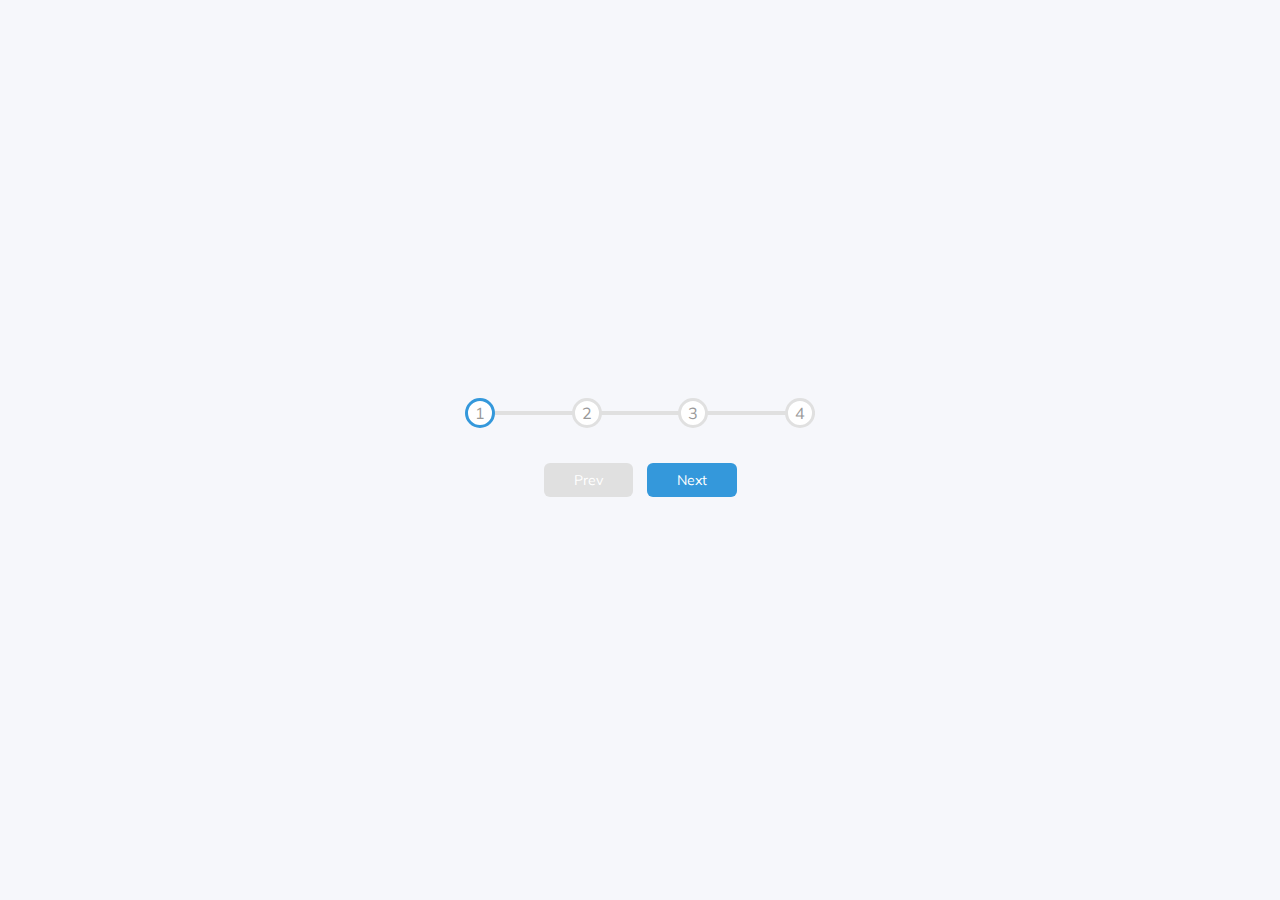
<file: 02-Progress-steps/index.html>
<!doctype html>
<html lang="en">
  <head>
    <meta charset="UTF-8" />
    <meta name="viewport" content="width=device-width, initial-scale=1.0" />
    <link rel="stylesheet" href="./style.css" />

    <title>Prgress Steps</title>
  </head>
  <body>
    <div class="container">
      <div class="progress-container">
        <div class="progress" id="progress"></div>
        <div class="circle active">1</div>
        <div class="circle">2</div>
        <div class="circle">3</div>
        <div class="circle">4</div>
      </div>

      <button class="btn" id="prev" disabled>Prev</button>
      <button class="btn" id="next" >Next</button>
    </div>
    <script src="./script.js"></script>
  </body>
</html>
</file>
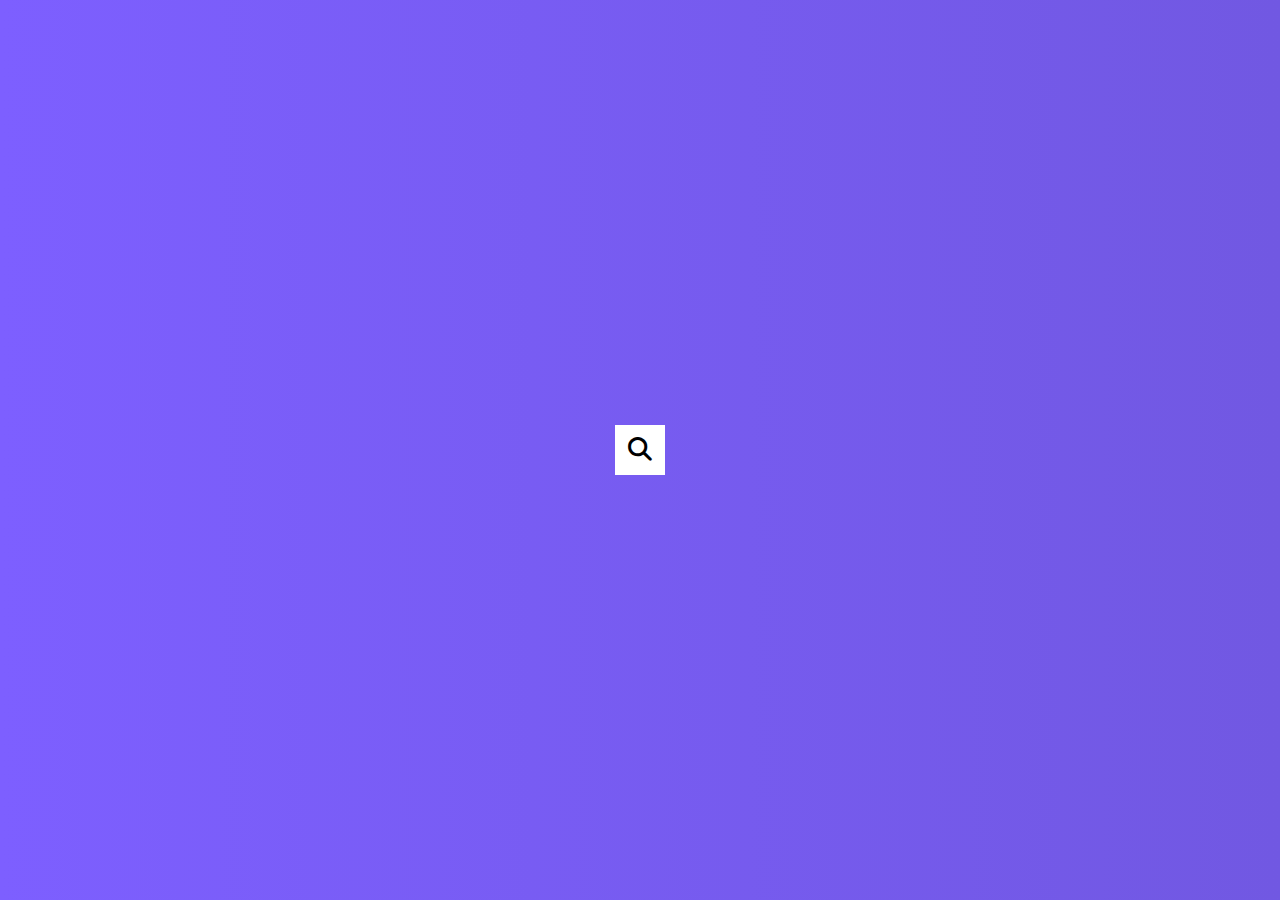
<file: 04-Hidden-search-widget/index.html>
<!doctype html>
<html lang="en">
  <head>
    <meta charset="UTF-8" />
    <meta name="viewport" content="width=device-width, initial-scale=1.0" />
    <link
      rel="stylesheet"
      href="https://cdnjs.cloudflare.com/ajax/libs/font-awesome/6.7.2/css/all.min.css"
      integrity="sha512-Evv84Mr4kqVGRNSgIGL/F/aIDqQb7xQ2vcrdIwxfjThSH8CSR7PBEakCr51Ck+w+/U6swU2Im1vVX0SVk9ABhg=="
      crossorigin="anonymous"
      referrerpolicy="no-referrer"
    />
    <link rel="stylesheet" href="./style.css" />
    <title>Hidden Search</title>
  </head>
  <body>
    <div class="search">
      <input type="text" class="input" placeholder="Search..." />
      <button class="btn">
        <i class="fas fa-search"> </i>
      </button>
    </div>
    <script src="./script.js"></script>
  </body>
</html>
</file>
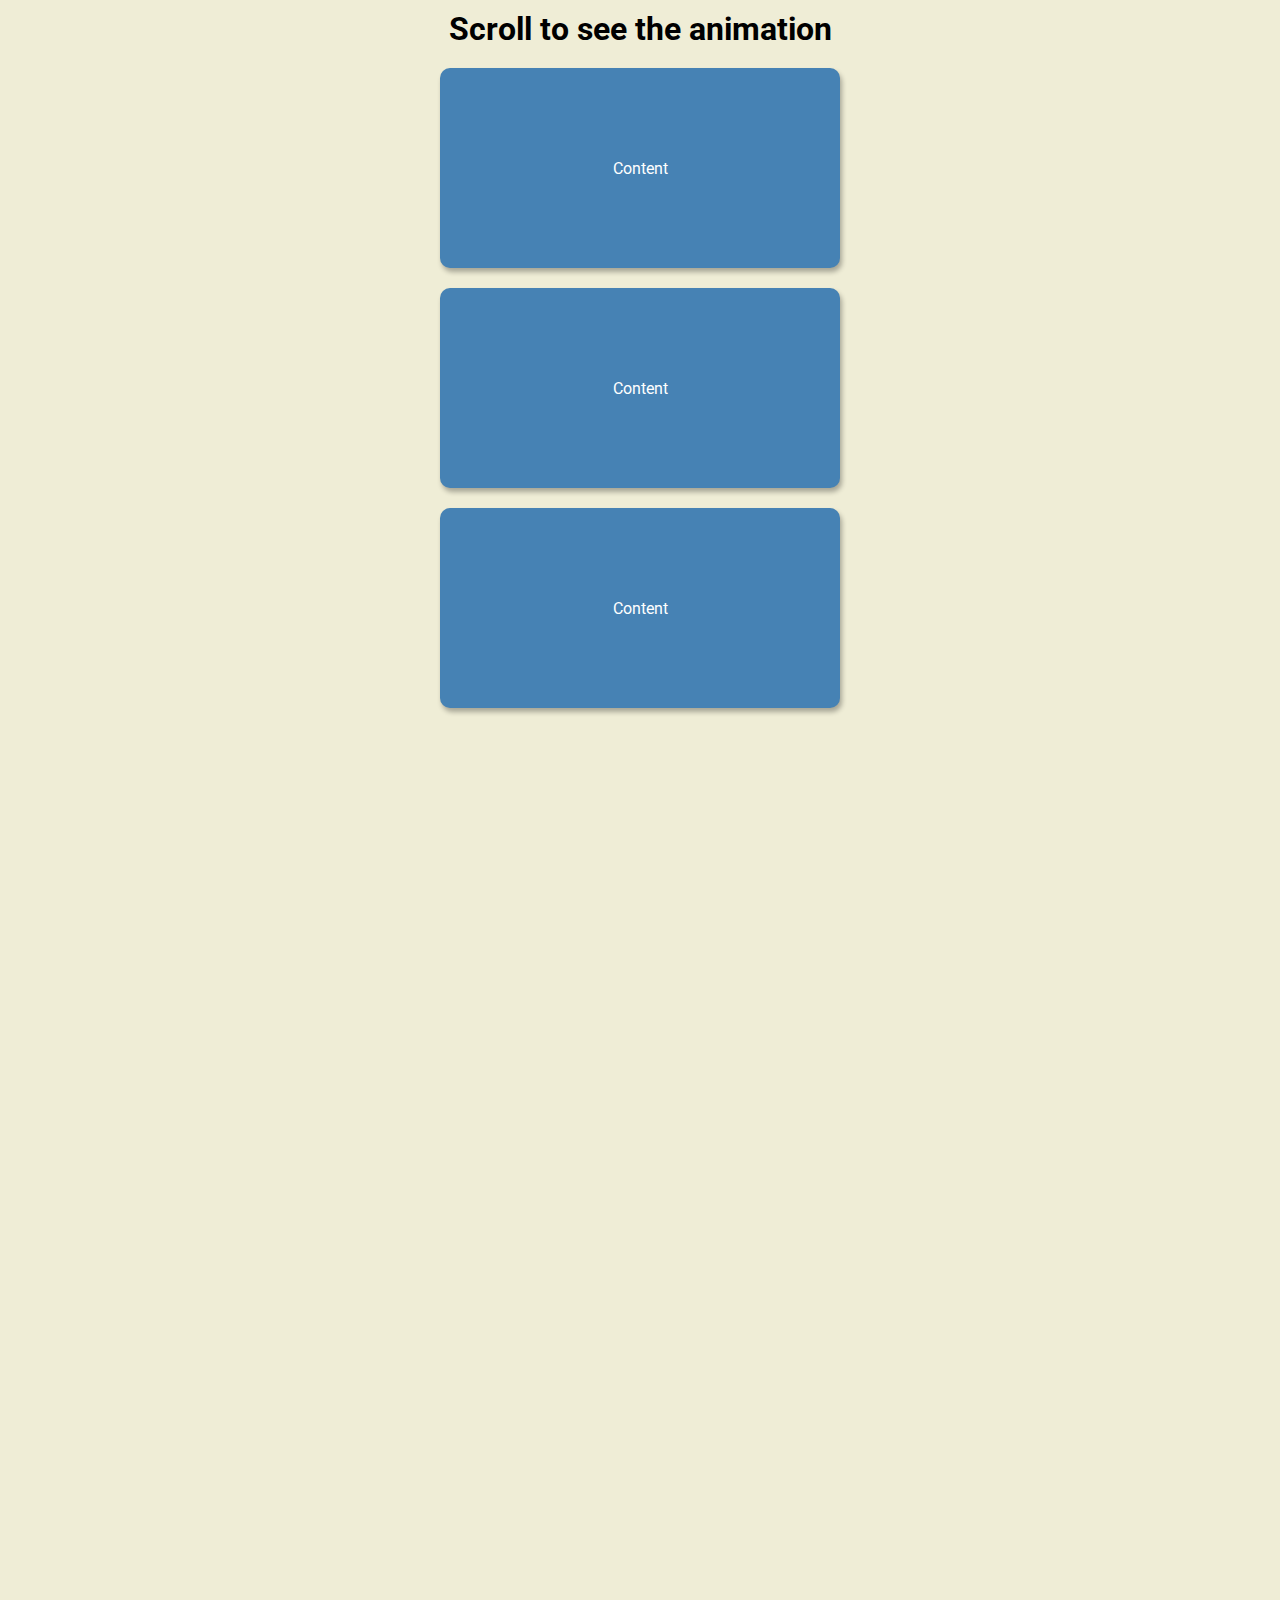
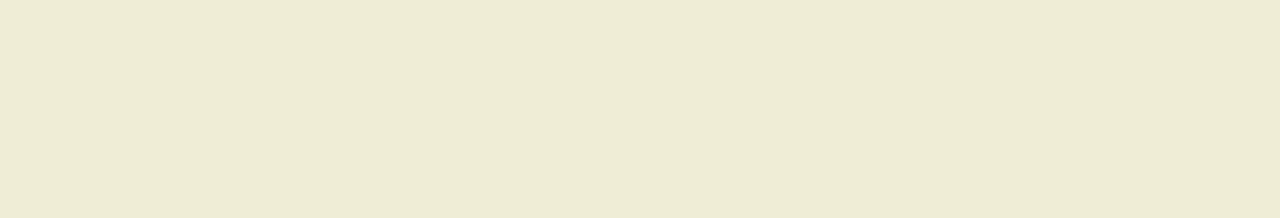
<file: 06-Scroll-animation/index.html>
<!doctype html>
<html lang="en">
  <head>
    <meta charset="UTF-8" />
    <meta name="viewport" content="width=device-width, initial-scale=1.0" />
    <link rel="stylesheet" href="./style.css" />
    <title>Scroll Animation</title>
  </head>
  <body>
    <h1>Scroll to see the animation</h1>
    <div class="box">Content</div>
    <div class="box">Content</div>
    <div class="box">Content</div>
    <div class="box">Content</div>
    <div class="box">Content</div>
    <div class="box">Content</div>
    <div class="box">Content</div>
    <div class="box">Content</div>
    <script src="./script.js"></script>
  </body>
</html>
</file>
<file: 02-Progress-steps/style.css>
@import url("https://fonts.googleapis.com/css?family=Muli&display=swap");

/* define variables */
:root {
  --line-border-fill: #3498db;
  --line-border-empty: #e0e0e0;
}
* {
  box-sizing: border-box;
}

body {
  background-color: #f6f7fb;
  font-family: "Muli", sans-serif;
  display: flex;
  align-items: center;
  justify-content: center;
  height: 100vh;
  overflow: hidden;
  margin: 0;
}

.container {
  text-align: center;
}

.progress-container {
  display: flex;
  justify-content: space-between;
  position: relative;
  margin-bottom: 30px;
  max-width: 100%;
  width: 350px;
}

.progress-container::before {
  content: ""; /* when we use before, we have use specify content */
  background-color: var(--line-border-empty);
  position: absolute;
  top: 50%;
  left: 0;
  height: 4px;
  width: 100%;
  transform: translateY(-50%);
  z-index: -1; /* set element behind*/
}

.progress {
  background-color: var(--line-border-fill);
  position: absolute;
  top: 50%;
  left: 0;
  height: 4px;
  width: 0%;
  transform: translateY(-50%);
  z-index: -1; /* set element behind*/
  transition: 0.4 ease;
}

.circle {
  background-color: #fff;
  color: #999;
  border-radius: 50%;
  height: 30px;
  width: 30px;
  display: flex;
  align-items: center;
  justify-content: center;
  border: 3px solid var(--line-border-empty);
  transition: 0.4s ease;
}

.circle.active {
  border-color: var(--line-border-fill);
}

.btn {
  background-color: var(--line-border-fill);
  color: #fff;
  border: 0;
  border-radius: 6px;
  cursor: pointer;
  font-family: inherit;
  padding: 8px 30px;
  margin: 5px;
  font-size: 14px;
}

/* active class will be dynamically added by JS */
.btn.active {
  transform: scale(0.98); /* scale down */
}

/* when the button is clicked */
.btn:focus {
  outline: 0; /* Removes the default foucus outline */
}

/* when the button has disabled property */
.btn:disabled {
  background-color: var(--line-border-empty);
  cursor: not-allowed; /* it indicates the btn is not clickable */
}
</file>
<file: 04-Hidden-search-widget/style.css>
@import url("https://fonts.googleapis.com/css?family=Roboto&display=swap");

* {
  box-sizing: border-box;
}

body {
  background-image: linear-gradient(90deg, #7d5fff, #7158e2);
  font-family: "Roboto", sans-serif;
  display: flex;
  align-items: center;
  justify-content: center;
  height: 100vh;
  overflow: hidden;
  margin: 0;
}

.search {
  position: relative;
  height: 50px;
}

.search .input {
  background-color: #fff;
  border: 0;
  font-size: 18px;
  padding: 15px;
  height: 50px;
  width: 50px;
  transition: width 0.3 ease;
}

.btn {
  background-color: #fff;
  border: 0;
  cursor: pointer;
  font-size: 24px;
  position: absolute;
  top: 0;
  left: 0;
  height: 50px;
  width: 50px;
  transition: transform 0.3 ease; /* btn needs to move over */
}

.btn:focus,
.input:focus {
  outline: none;
}

.search.active .input {
  width: 200px;
}

.search.active .btn {
  transform: translateX(198px);
}
</file>
<file: 06-Scroll-animation/style.css>
@import url("https://fonts.googleapis.com/css?family=Roboto:wght@400;700&display=swap");

* {
  box-sizing: border-box;
}

body {
  background-color: #efedd6;
  font-family: "Roboto", sans-serif;
  display: flex;
  flex-direction: column;
  align-items: center;
  justify-content: center;
  margin: 0;
  overflow-x: hidden;
}

h1 {
  margin: 10px;
}

.box {
  background-color: steelblue;
  color: #fff;
  display: flex;
  align-items: center;
  justify-content: center;
  width: 400px;
  height: 200px;
  margin: 10px;
  border-radius: 10px;
  box-shadow: 2px 4px 5px rgba(0, 0, 0, 0.3);
  transform: translateX(400%);
  transition: transform 0.4s ease;
}

.box:nth-of-type(even) {
  transform: translateX(-400%);
}

.box.show {
  transform: translateX(0);
}

.box h2 {
  font-size: 45px;
}
</file>
